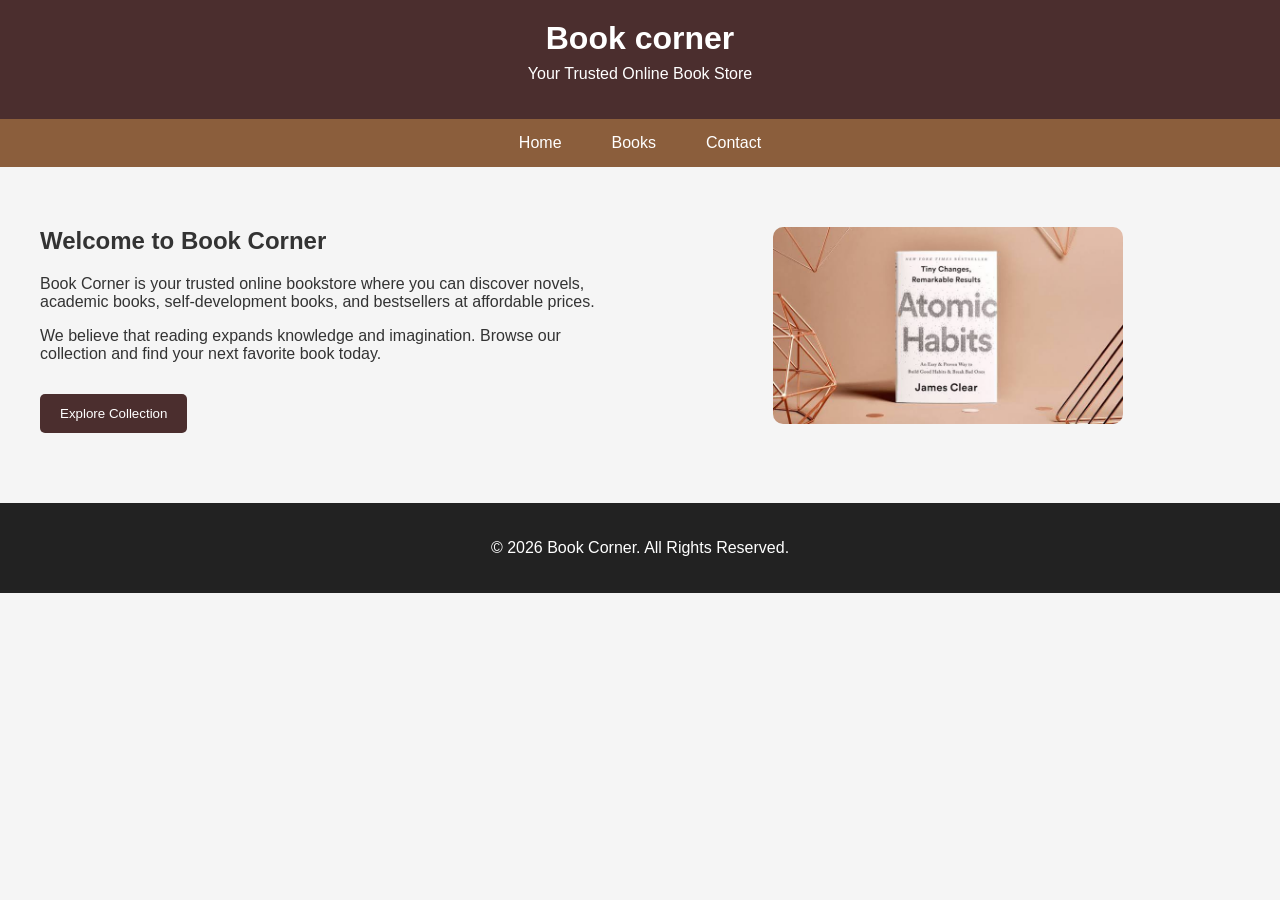
<file: index.html>
<!DOCTYPE html>
<html lang="en">

<head>
    <meta charset="UTF-8">
    <meta name="viewport" content="width=device-width, initial-scale=1.0">
    <title>Book Haven</title>

    <link rel="stylesheet" href="style.css">
</head>

<body>

<!--
Name: Hanifa Chowdhury
ID: 2230320
-->

<header>

    <h1>Book corner</h1>

    <p>Your Trusted Online Book Store</p>

</header>

<nav>

    <a href="index.html">Home</a>

    <a href="products.html">Books</a>

    <a href="contact.html">Contact</a>

</nav>

<main>

<section class="hero">

    <div class="hero-text">

        <h2>Welcome to Book Corner</h2>

        <p>
            Book Corner is your trusted online bookstore where you can discover novels,
            academic books, self-development books, and bestsellers at affordable prices.
        </p>

        <p>
            We believe that reading expands knowledge and imagination. Browse our
            collection and find your next favorite book today.
        </p>

        <button onclick="showMessage()">
            Explore Collection
        </button>

    </div>

    <div class="hero-image">

        <img src="images/book1.jpg" alt="Books">

    </div>

</section>

</main>

<footer>

    <p>&copy; 2026 Book Corner. All Rights Reserved.</p>

</footer>

<script src="script.js"></script>

</body>
</file>
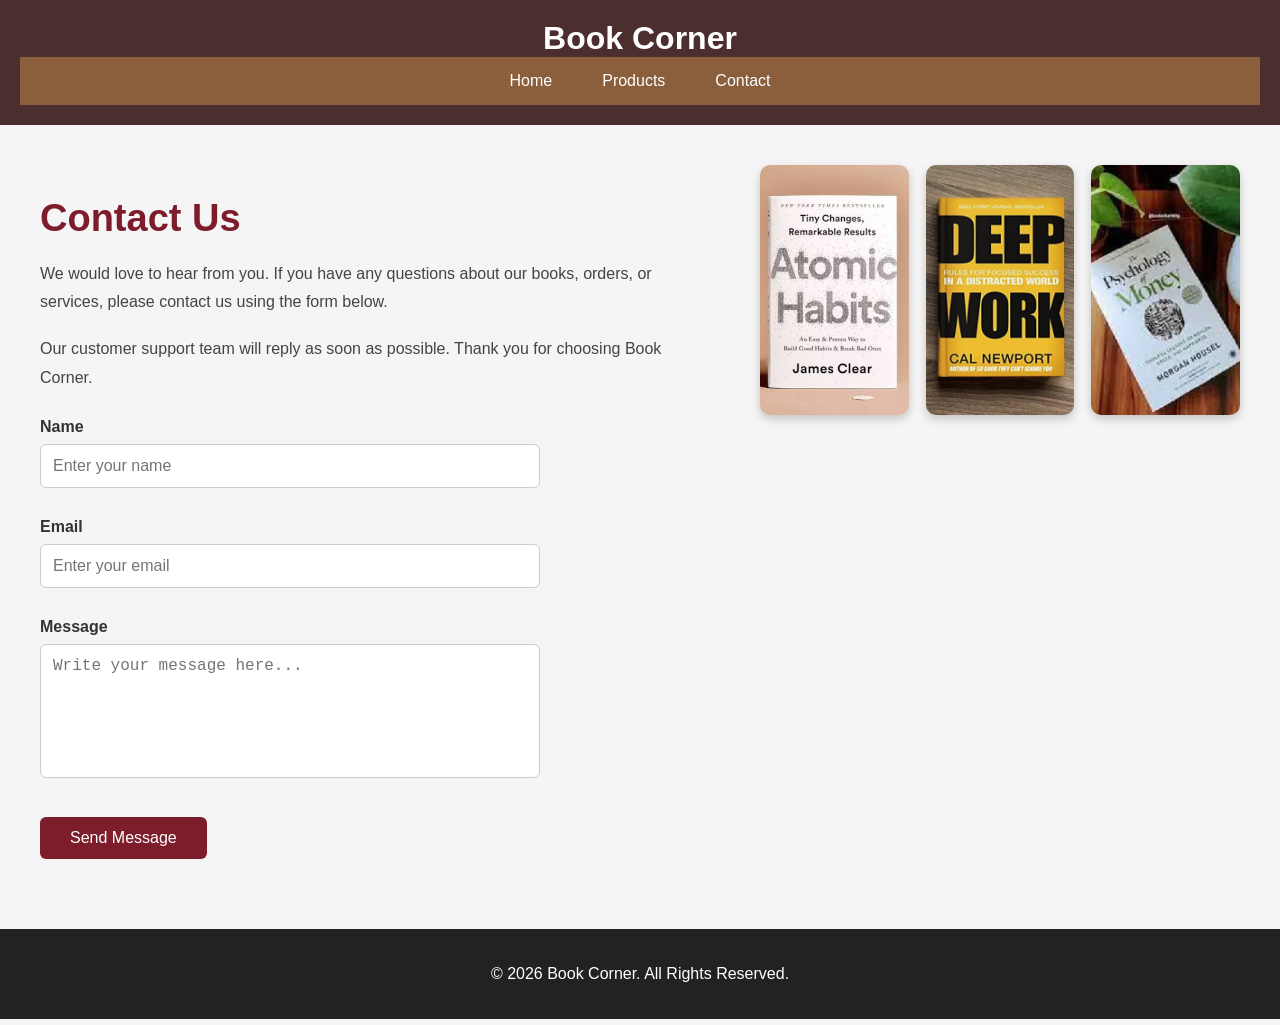
<file: contact.html>
<!DOCTYPE html>
<html lang="en">
<head>
    <meta charset="UTF-8">
    <meta name="viewport" content="width=device-width, initial-scale=1.0">
    <title>Contact - Book Corner</title>
    <link rel="stylesheet" href="style.css">
</head>

<body>

<!-- Hanifa Chowdhury -->
<!-- 2230320 -->

<header>
    <h1>Book Corner</h1>

    <nav>
        <a href="index.html">Home</a>
        <a href="products.html">Products</a>
        <a href="contact.html">Contact</a>
    </nav>
</header>

<main class="contact-container">

    <div class="contact-info">

        <h2>Contact Us</h2>

        <p>
            We would love to hear from you. If you have any questions
            about our books, orders, or services, please contact us
            using the form below.
        </p>

        <p>
            Our customer support team will reply as soon as possible.
            Thank you for choosing Book Corner.
        </p>

        <form>

            <label>Name</label>
            <input type="text" placeholder="Enter your name">

            <label>Email</label>
            <input type="email" placeholder="Enter your email">

            <label>Message</label>
            <textarea rows="6" placeholder="Write your message here..."></textarea>

            <button type="button" onclick="contactMessage()">
                Send Message
            </button>

        </form>

    </div>

    <div class="contact-images">

        <img src="images/book1.jpg" alt="Book 1">
        <img src="images/book2.jpg" alt="Book 2">
        <img src="images/book3.jpg" alt="Book 3">

    </div>

</main>

<footer>
    <p>&copy; 2026 Book Corner. All Rights Reserved.</p>
</footer>

<script src="script.js"></script>

</body>
</html>
</file>
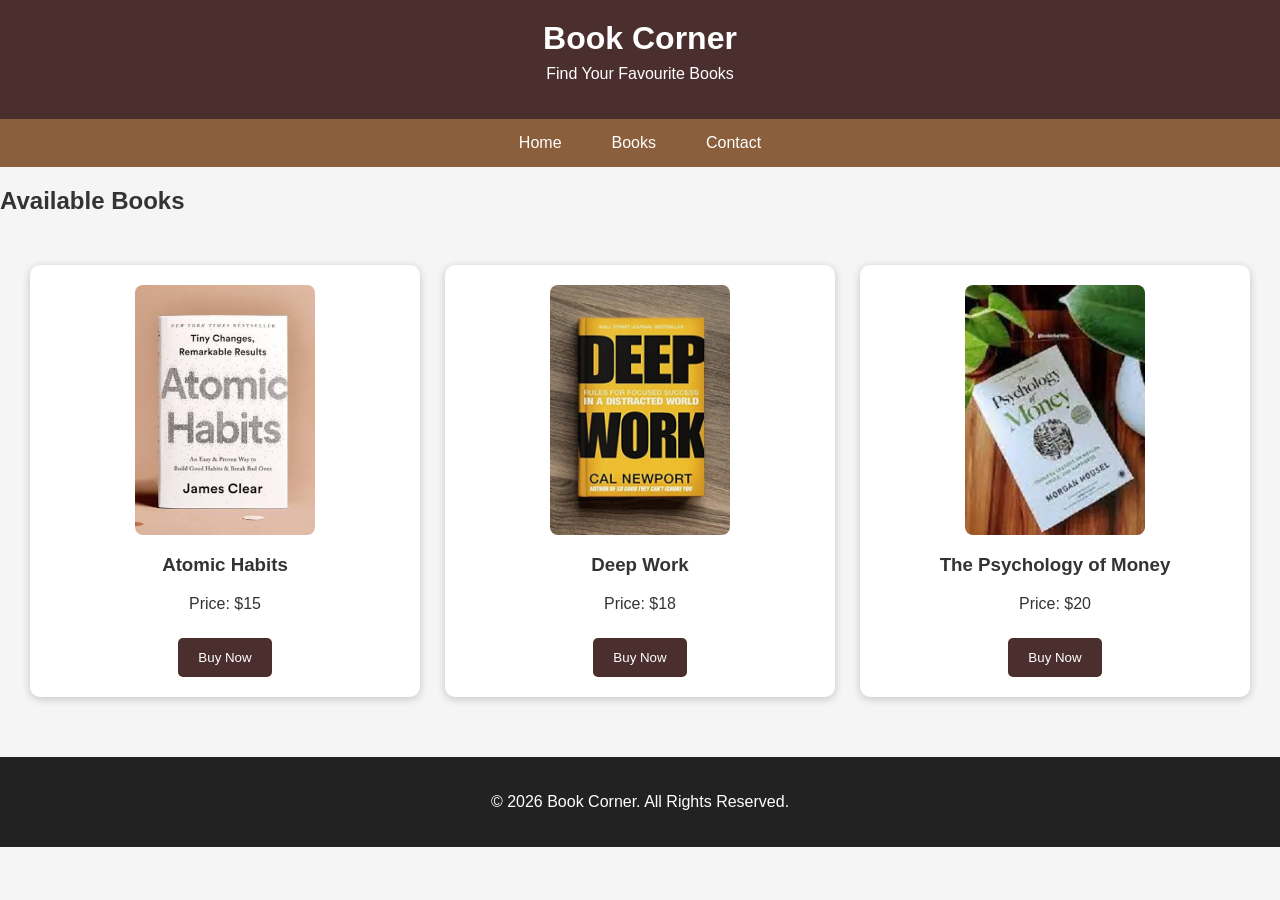
<file: products.html>
<!DOCTYPE html>
<html lang="en">
<head>
    <meta charset="UTF-8">
    <meta name="viewport" content="width=device-width, initial-scale=1.0">
    <title>Books | Book Corner</title>
    <link rel="stylesheet" href="style.css">
</head>
<body>

    <!--
        Name: Hanifa chowdhury
        ID: 2230320
    -->

    <header>
        <h1>Book Corner</h1>
        <p>Find Your Favourite Books</p>
    </header>

    <nav>
        <a href="index.html">Home</a>
        <a href="products.html">Books</a>
        <a href="contact.html">Contact</a>
    </nav>

    <main>

        <h2>Available Books</h2>

        <div class="book-grid">

            <div class="book-card">
                <img src="images/book1.jpg" alt="Atomic Habits">
                <h3>Atomic Habits</h3>
                <p>Price: $15</p>
                <button onclick="buyBook()">Buy Now</button>
            </div>

            <div class="book-card">
                <img src="images/book2.jpg" alt="Deep Work">
                <h3>Deep Work</h3>
                <p>Price: $18</p>
                <button onclick="buyBook()">Buy Now</button>
            </div>

            <div class="book-card">
                <img src="images/book3.jpg" alt="The Psychology of Money">
                <h3>The Psychology of Money</h3>
                <p>Price: $20</p>
                <button onclick="buyBook()">Buy Now</button>
            </div>

        </div>

    </main>

    <footer>
        <p>&copy; 2026 Book Corner. All Rights Reserved.</p>
    </footer>

    <script src="script.js"></script>

</body>
</html>
</file>
<file: style.css>
/* General Styling */

body{
    margin:0;
    font-family:Arial, Helvetica, sans-serif;
    background-color:#f5f5f5;
    color:#333;
}

/* Header */

header{
    background:#4b2e2e;
    color:white;
    text-align:center;
    padding:20px;
}

header h1{
    margin:0;
}

header p{
    margin-top:8px;
}

/* Navigation */

nav{
    background:#8b5e3c;
    display:flex;
    justify-content:center;
}

nav a{
    color:white;
    text-decoration:none;
    padding:15px 25px;
    transition:0.3s;
}

nav a:hover{
    background:#d4a373;
    color:black;
}

/* HOME PAGE FLEXBOX */

.hero{
    display:flex;
    justify-content:space-between;
    align-items:center;
    padding:40px;
    gap:30px;
    flex-wrap:wrap;
}

.hero-text{
    flex:1;
}

.hero-image{
    flex:1;
    text-align:center;
}

.hero-image img{
    width:100%;
    max-width:350px;
    border-radius:10px;
}

/* Sections */

section{
    padding:30px;
}

section img{
    width:300px;
    margin-top:15px;
    border-radius:10px;
}

/* Button */

button{
    background:#4b2e2e;
    color:white;
    border:none;
    padding:12px 20px;
    margin-top:15px;
    cursor:pointer;
    border-radius:5px;
}

button:hover{
    background:#8b5e3c;
}

/* Footer */

footer{
    background:#4b2e2e;
    color:white;
    text-align:center;
    padding:15px;
    margin-top:30px;
}

.book-grid{
    display:grid;
    grid-template-columns:repeat(3,1fr);
    gap:25px;
    padding:30px;
}

.book-card{
    background:white;
    padding:20px;
    text-align:center;
    border-radius:10px;
    box-shadow:0 2px 8px rgba(0,0,0,0.2);
}

.book-card img{
    width:180px;
    height:250px;
    object-fit:cover;
    border-radius:8px;
}

.book-card h3{
    margin-top:15px;
}

.book-card p{
    margin:10px 0;
}

form {
    max-width: 500px;
    margin-top: 20px;
}

input,
textarea {
    width: 100%;
    padding: 10px;
    margin-bottom: 15px;
}

textarea {
    resize: vertical;
} 

/* ---------- Contact Page ---------- */

.contact-container{
    display:flex;
    justify-content:space-between;
    align-items:flex-start;
    gap:40px;
    padding:40px;
}

.contact-info{
    width:55%;
}

.contact-images{
    width:40%;
    display:flex;
    justify-content:space-between;
    gap:15px;
}

.contact-images img{
    width:31%;
    height:250px;
    object-fit:cover;
    border-radius:10px;
    box-shadow:0 4px 10px rgba(0,0,0,0.2);
    transition:0.3s;
}

.contact-images img:hover{
    transform:scale(1.05);
}

.contact-info h2{
    font-size:38px;
    color:#7d1d2c;
    margin-bottom:20px;
}

.contact-info p{
    line-height:1.8;
    margin-bottom:18px;
    color:#444;
}

.contact-info form{
    margin-top:25px;
}

.contact-info label{
    display:block;
    margin-top:15px;
    margin-bottom:8px;
    font-weight:bold;
}

.contact-info input,
.contact-info textarea{

    width:100%;
    padding:12px;
    border:1px solid #ccc;
    border-radius:6px;
    font-size:16px;
    box-sizing:border-box;

}

.contact-info textarea{
    resize:none;
}

.contact-info input:focus,
.contact-info textarea:focus{

    border:2px solid #7d1d2c;
    outline:none;

}

.contact-info button{

    margin-top:20px;
    padding:12px 30px;
    background:#7d1d2c;
    color:white;
    border:none;
    border-radius:6px;
    font-size:16px;
    cursor:pointer;
    transition:0.3s;

}

.contact-info button:hover{

    background:#58111d;
} 

footer{

    text-align:center;
    padding:20px;
    background:#222;
    color:white;

}
</file>
